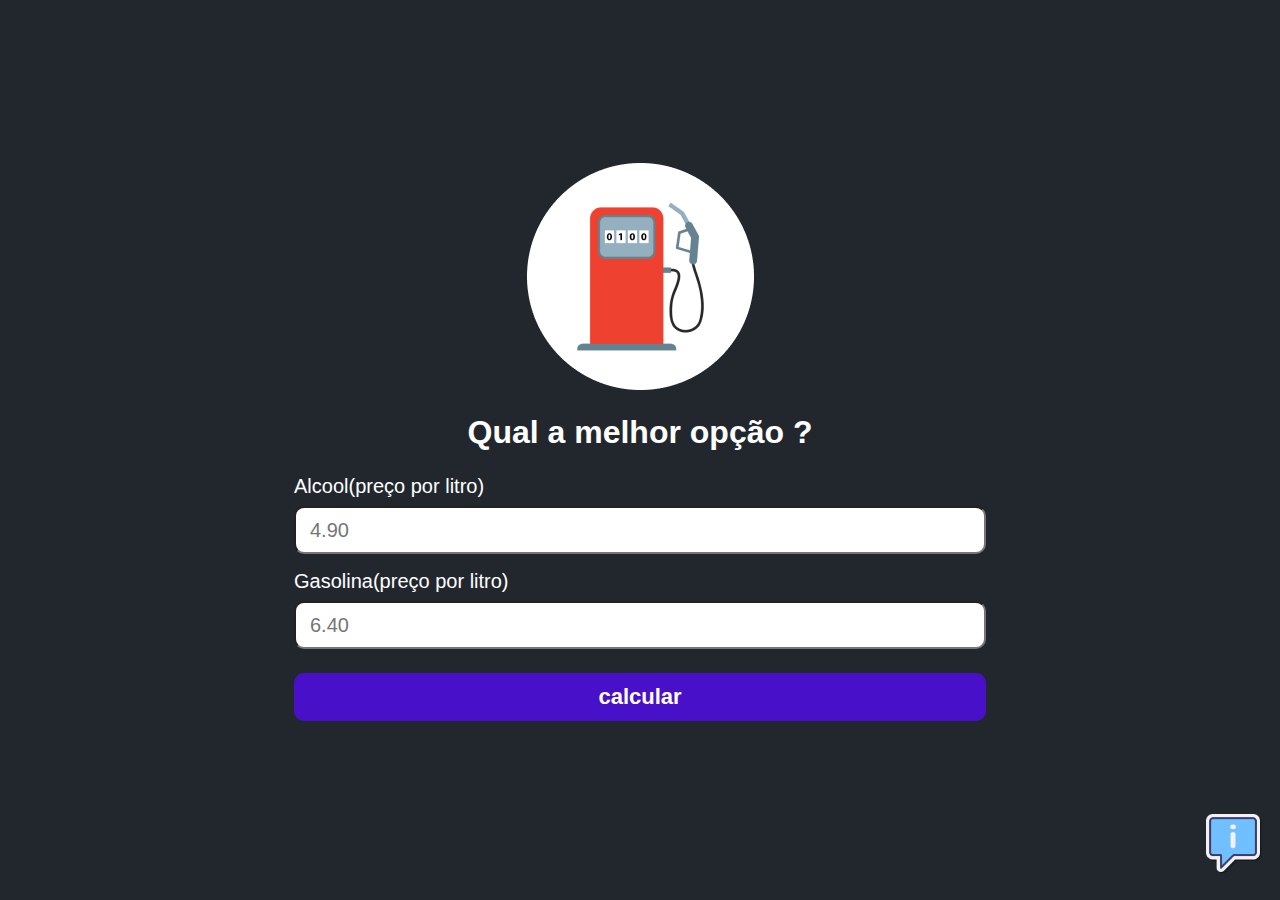
<file: index.html>
<!DOCTYPE html>
<html lang="en">
<head>
    <meta charset="UTF-8">
    <meta name="viewport" content="width=device-width, initial-scale=1.0">
    <link rel="stylesheet" href="./style.css">
    <meta nome="Keywords" content="Calculadora gasolina ou alcool">
    <title>Calculadora, gasolina ou alcool</title>
</head>
<body>
    <main class="container">
        <img class="logo" src="./img/logo.png" alt="Logo, calculadora ou gasolina">
        <h1 class="title">Qual a melhor opção ?</h1>

        <form onsubmit="Calcular(event)" class="form">
            <label for="">Alcool(preço por litro)</label>
            <input id="alcool"
            class="input"
            type="number"
            placeholder="4.90"
            min="1"
            step="0.01"
            required
            >

            <label for="">Gasolina(preço por litro)</label>
            <input id="gasolina"
            class="input"
            type="number"
            placeholder="6.40"
            min="1"
            step="0.01"
            required
            >
            <input class="button" type="submit" value="calcular">
        </form>
        <section id="content-result" class="result hide">
            <span id="text-result">Compensa usar Alcool</span>
            <span id="alcool-result">Alcool R$3.90</span>
            <span id="gasolina-result">Gasolina R$6.00</span>
        </section>
    </main>
    <div class="info">
        <span class="tooltip">Veja como é feito o calculo</span>
        <a href="calculo.html">
            <img class="info-img" src="./img/info.png" alt="Descubra como é feito o calculo">
        </a>
    </div>
    <script src="./script.js"></script>    
</body>
</html>
</file>
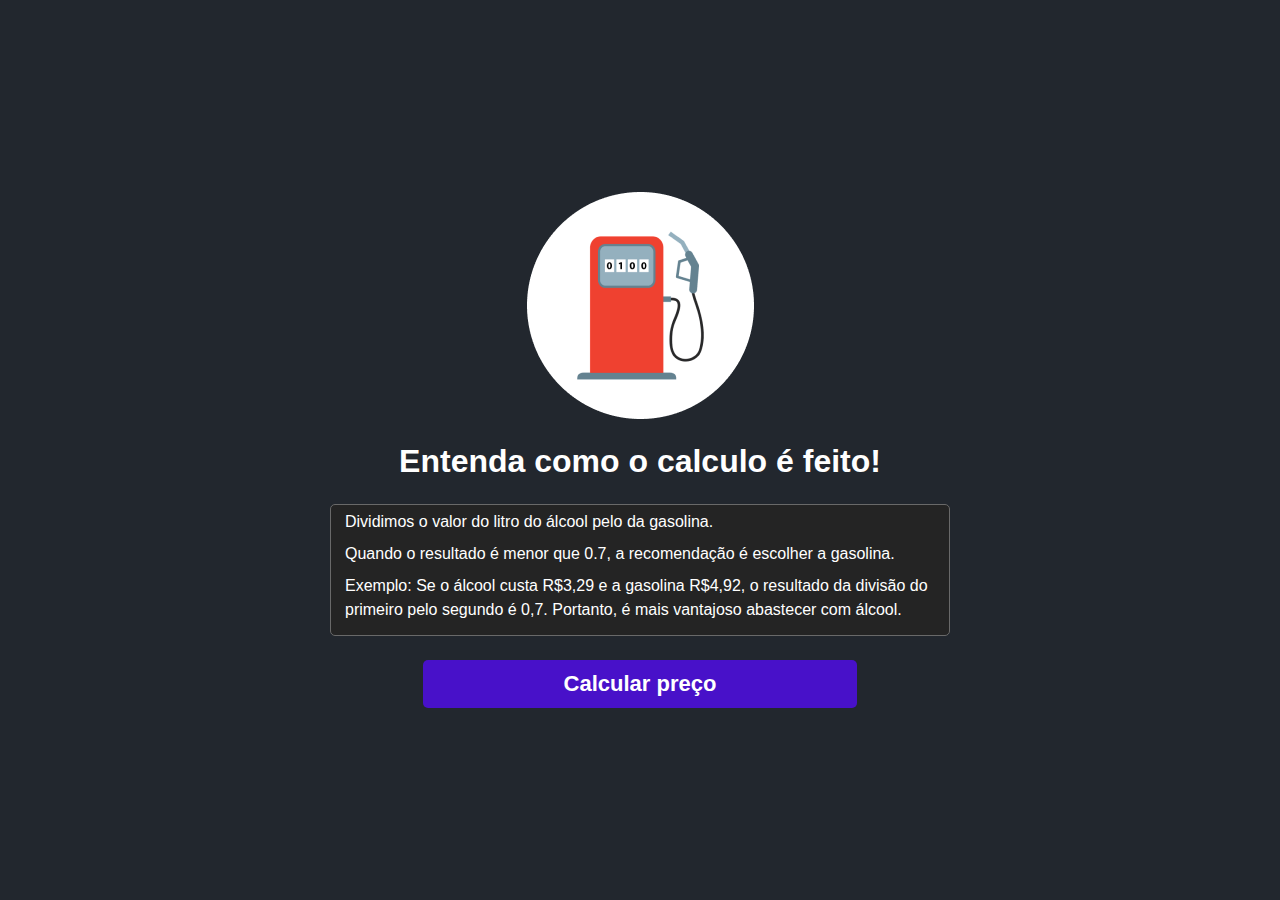
<file: calculo.html>
<!DOCTYPE html>
<html lang="Pt-Br">
<head>
    <meta charset="UTF-8">
    <meta name="viewport" content="width=device-width, initial-scale=1.0">
    <link rel="stylesheet" href="style.css">
    <title>Entenda como o calculo é feito!</title> 
</head>
<body>
    <main class="container">
        <img class="logo" src="./img/logo.png" alt="logo do site calculadora gasolina e alcool">
        <h1 class="title">Entenda como o calculo é feito!</h1>
        <section class="sobre">
            <p>Dividimos o valor do litro do álcool pelo da gasolina.</p>
            <p>
                Quando o resultado é menor que 0.7, a recomendação é escolher a gasolina.
            </p>
            <p>Exemplo: Se o álcool custa R$3,29 e a gasolina R$4,92,
                o resultado da divisão do primeiro pelo segundo é 0,7. Portanto,
                é mais vantajoso abastecer com álcool.
            </p>
        </section>
        <a class="button-calcular" href="index.html">Calcular preço</a>
    </main>
</body>
</html>
</file>
<file: style.css>
*{
    margin: 0 auto;
    font-family: sans-serif;
    box-sizing: border-box;
}
body{
    background-color: #22272e;
    height: 100vh;
    display: flex;
    justify-content: center;
    align-items: center;
    flex-direction: column;
}
.container{
    max-width: 720px;
    display: flex;
    flex-direction: column;
    align-items: center;
    justify-content:center;
    padding:0 14px;
}
.logo{
    max-width: 227px;
}
.title{
    text-align: center;
    color: #ffff;
    margin: 24px 0;
}
.form label{
    color: #ffff;
    font-size: 20px;
}
input{
    width: 100%;
    height: 48px;
    border-radius:10px;
    font-size: 20px;
    padding: 0 14px;
    margin-top: 8px;
    margin-bottom: 16px;
}
.button{
    width: 100%;
    height: 48px;
    background-color: #4811c9;
    cursor: pointer;
    border: 0;
    border-radius: 10px;
    color: #ffff;
    font-size: 22px;
    font-weight: bold;
}
.result{
    background-color:#00b63e;
    max-width: 520px;
    padding: 20px 28px;
    text-align: center;
    margin-top: 28px;
    border-radius: 5px;
    display: flex;
    flex-direction: column;
    border: 1px solid #696969;
    user-select: none;
    transition: transform 0.8s;
}
.hide{
    display: none;    
}
.result:hover{
    transform: scale(1.1);   
}
.result span{
    color: #ffff;
    margin-bottom: 8px;
}
#text-result{
    font-size: 24px;
    font-weight: bold;
}
.info{
    position: fixed;
    right: 14px;
    bottom: 22px;
}

.info-img{
    width: 66px;
    height: 66px;
}
.tooltip{
    color: #ffff;
    background-color: rgb(15, 15, 15);
    padding: 10px 8px;
    border-radius: 6px;
    position: relative;
    bottom: 28px;
    display: none;
}
.info:hover .tooltip{
    display: inline;
}
.sobre{
    max-width: 620px;
    background-color: #242424;
    padding: 5px 14px;
    border: 1px solid #696969;
    border-radius: 5px;
}
.sobre p{
    color:#ffff;
    margin-bottom: 8px;
    line-height: 150%;
}
.button-calcular{
    background-color: #4811c9;
    height: 48px;
    width: 70%;
    display: flex;
    justify-content: center;
    align-items: center;
    color: #ffff;
    text-decoration: none;
    font-size: 22px;
    font-weight: bold;
    margin-top: 24px;
    border-radius: 5px;
}
</file>
